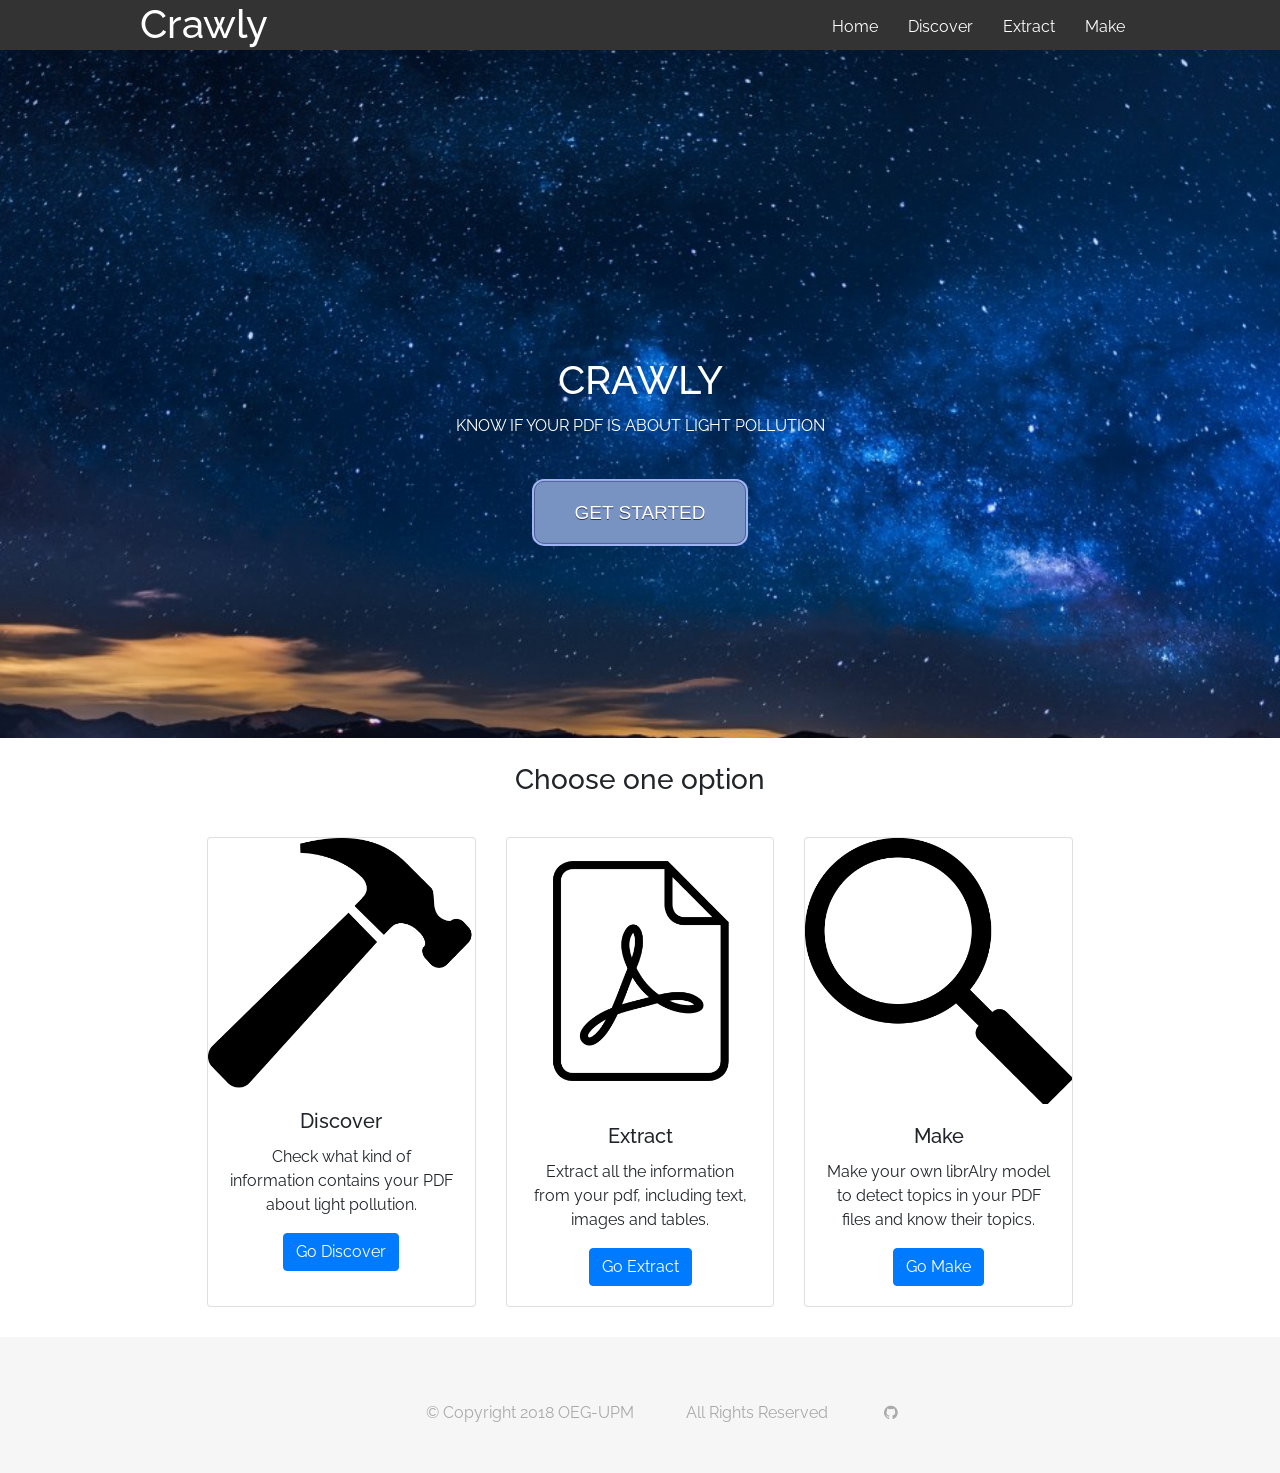
<file: src/main/resources/static/index.html>
<!DOCTYPE html>
<html>
<head>
	<title>Crawly | MAIN</title>
	<link rel="stylesheet" href="css/fontello.css">
	<link rel="stylesheet" type="text/css" href="css/bootstrap.min.css">
	<link rel="stylesheet" href="css/main.css">
	<style type="text/css">
	#reducir{
		width: 70%;
		text-align: center;
		margin: auto;
		margin-top: 40px;
	}
	#chooseOption{
		text-align: center;
		margin: auto;
	}
	</style>
</head>
<body>
	<header>
		<div class="contenedor">
			<h1>Crawly</h1>
			<input type="checkbox" id="menu-bar">
			<label class="icon-menu" for="menu-bar"></label>
			<nav class="menu">
				<a href="index.html">Home</a>
				<a href="discover.html">Discover</a>
				<a href="extract.html">Extract</a>
				<a href="makeYourOwn.html">Make</a>
			</nav>
		</div>
	</header>
	<main>
		<section id="banner">
			<div class="contenedor">
				<h2>CRAWLY</h2>
				<p>KNOW IF YOUR PDF IS ABOUT LIGHT POLLUTION</p>
				<a href="#chooseOption" class="myButton principal">GET STARTED</a>
			</div>
		</section>

		<h2 id="chooseOption">Choose one option</h2>

		<div class="card-deck h-100" id="reducir">
			<div class="card" style="width: 5rem;">
				<img class="card-img-top" src="img/buildIcon.png" alt="Card image cap">
				<div class="card-body">
					<h5 class="card-title">Discover</h5>
					<p class="card-text">Check what kind of information contains your PDF about light pollution.</p>
					<a href="discover.html" class="btn btn-primary">Go Discover</a>
				</div>
			</div>
			<div class="card" style="width: 5rem;">
				<img class="card-img-top" src="img/extractPdficon.png" alt="Card image cap">
				<div class="card-body">
					<h5 class="card-title">Extract</h5>
					<p class="card-text">Extract all the information from your pdf, including text, images and tables.</p>
					<a href="extract.html" class="btn btn-primary">Go Extract</a>
				</div>
			</div>
			<div class="card" style="width: 5rem;">
				<img class="card-img-top" src="img/findIcon.png" alt="Card image cap">
				<div class="card-body">
					<h5 class="card-title">Make</h5>
					<p class="card-text">Make your own librAlry model to detect topics in your PDF files and know their topics.</p>
					<a href="makeYourOwn.html" class="btn btn-primary">Go Make</a>
				</div>
			</div>
		</div>
	</main>
	<footer id="footer">
		<div class="contenedor">
			<ul class="rights">
				<li>&copy; Copyright 2018 OEG-UPM</li>
				<li>All Rights Reserved</li>
				<li><a href="https://github.com/jorgejota/TrabajoFC2018" class="icon-github"></a></li>
			</ul>
		</div>
	</footer>
</body>
</html>
</file>
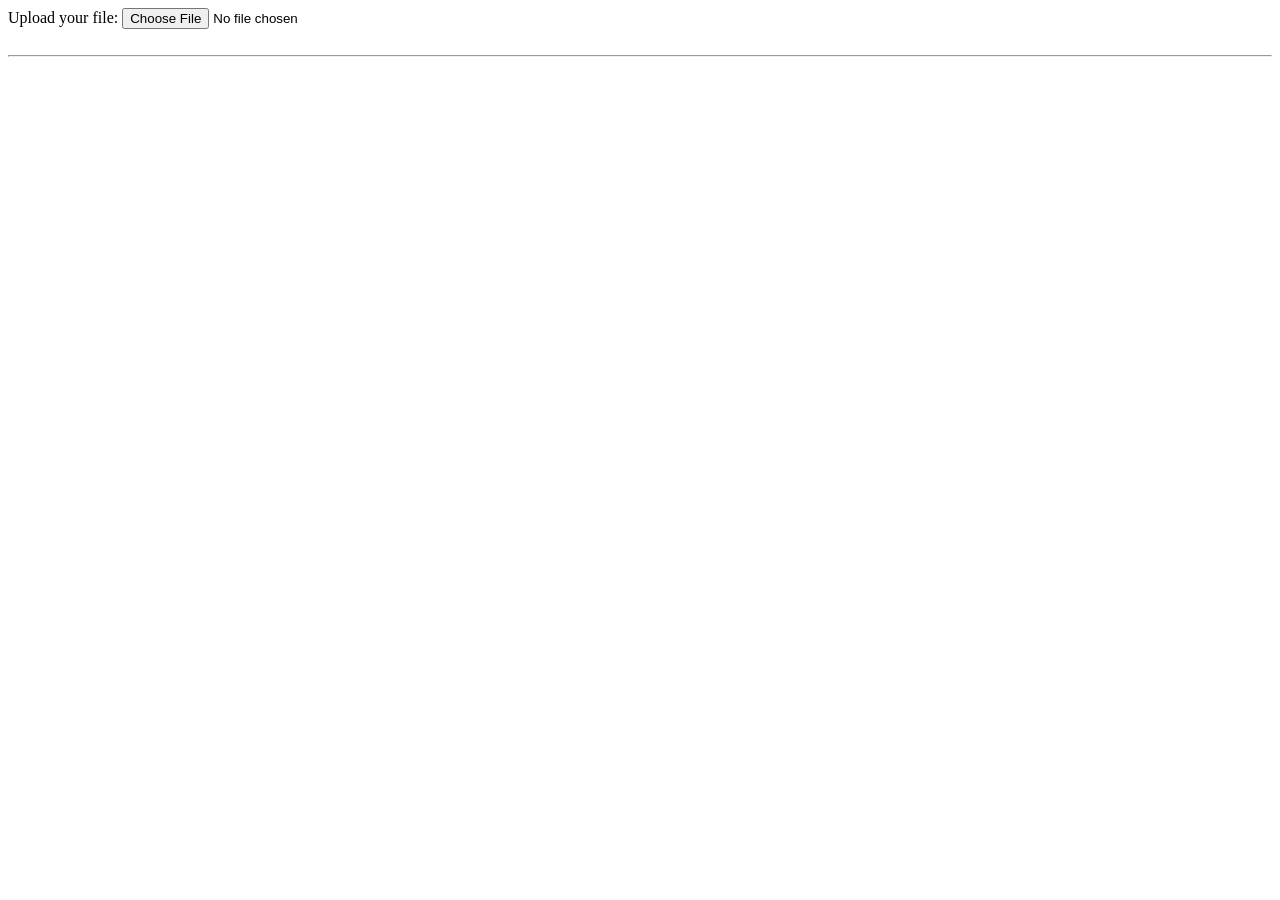
<file: src/main/resources/static/Antiguo/index.html>
<!DOCTYPE html>
<html>

<head>
  <!-- JQuery import -->
  <script src="//code.jquery.com/jquery-1.11.2.min.js"></script>
</head>

<body>

  <!-- Upload file form -->
  <form id="upload-file-form">
    <label for="upload-file-input">Upload your file:</label>
    <input id="upload-file-input" type="file" name="uploadfile" accept="*" />
    
    <br/>
    <span id="upload-file-message"></span>
  </form>
  <br />
  <hr />
  
  <!-- Javascript functions -->
  <script>
  
    // bind the on-change event for the input element (triggered when a file
    // is chosen)
    $(document).ready(function() {
      $("#upload-file-input").on("change", uploadFile);
    });
    
    /**
     * Upload the file sending it via Ajax at the Spring Boot server.
     */
    function uploadFile() {
      $.ajax({
        url: "/uploadFile",
        type: "POST",
        data: new FormData($("#upload-file-form")[0]),
        enctype: 'multipart/form-data',
        processData: false,
        contentType: false,
        cache: false,
        success: function (result) {
          // Handle upload success
        	$("#upload-file-message").text(result.status + result.data);
        },
        error: function () {
          // Handle upload error
        	$("#upload-file-message").text(result.status + result.data);
        }
      });
    } // function uploadFile
  </script>
  
</body>

</html>
</file>
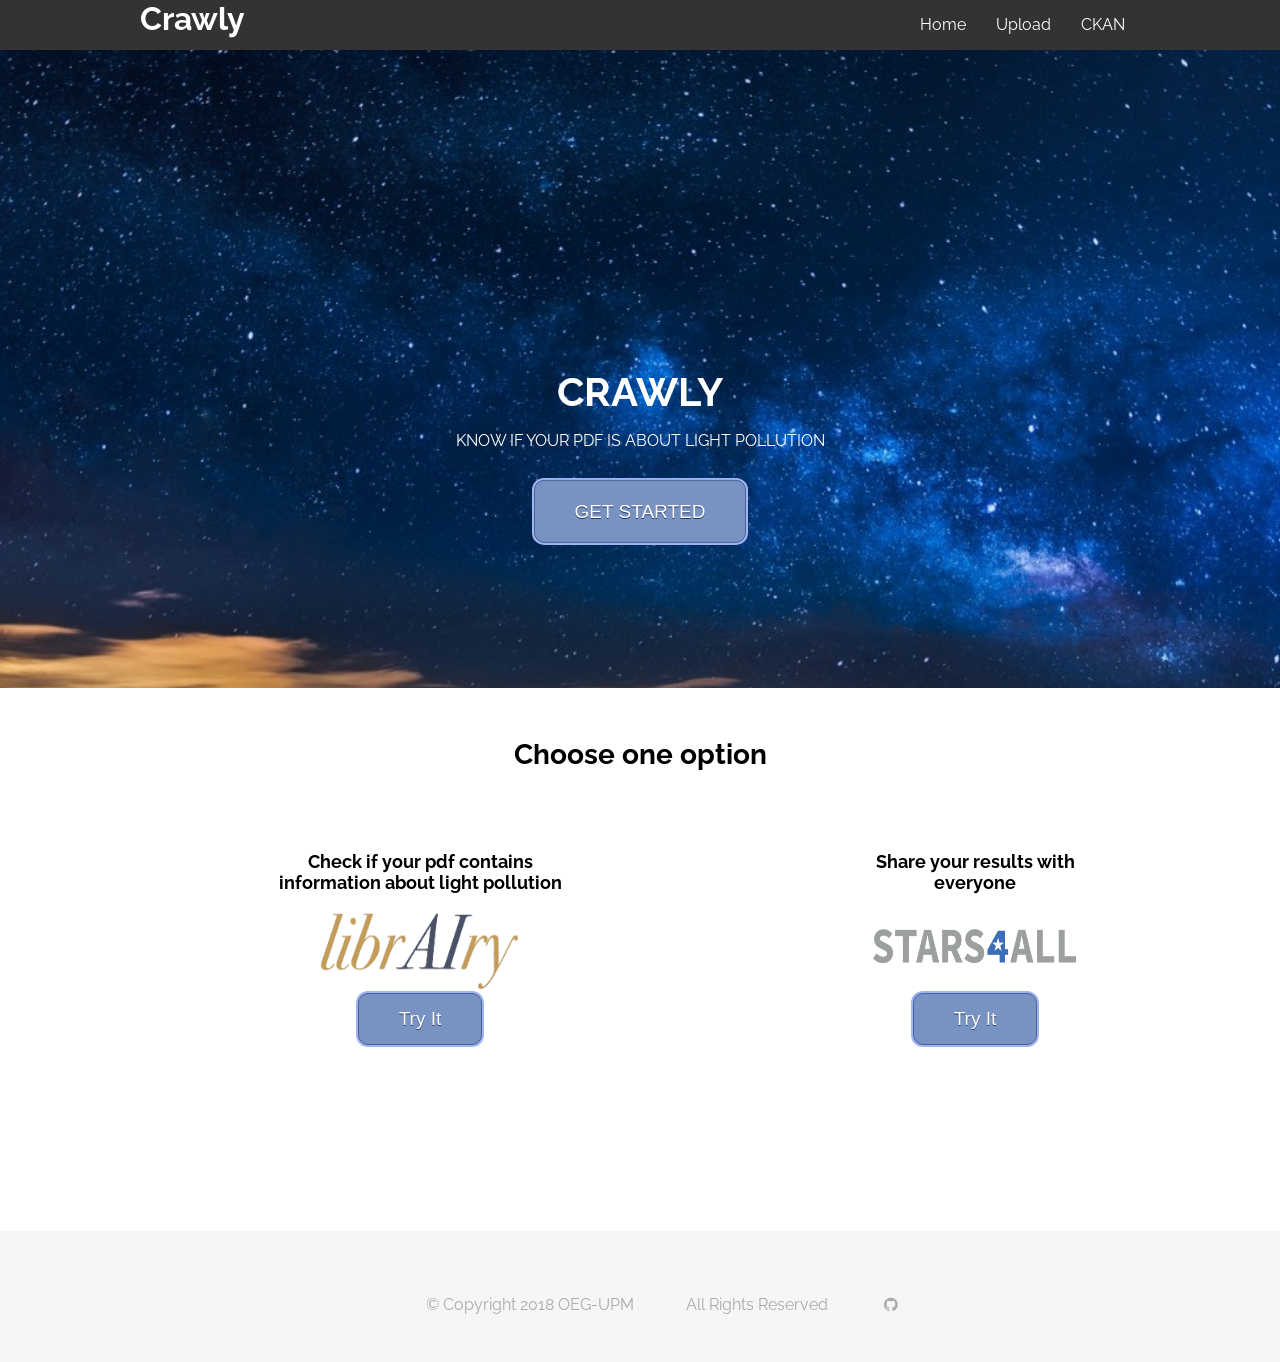
<file: src/main/resources/static/Antiguo/VamosAGuardar/index.html>
<!DOCTYPE html>
<html>
   <head>
      <title>Crawly | MAIN</title>
      <link rel="stylesheet" href="css/fontello.css">
      <link rel="stylesheet" href="css/main.css">
   </head>
   <body>
      <header>
         <div class="contenedor">
            <h1>Crawly</h1>
            <input type="checkbox" id="menu-bar">
            <label class="icon-menu" for="menu-bar"></label>
            <nav class="menu">
               <a href="index.html">Home</a>
               <a href="upload.html">Upload</a>
               <a href="ckan.html">CKAN</a>
            </nav>
         </div>
      </header>
      <main>
         <section id="banner">
            <div class="contenedor">
               <h2>CRAWLY</h2>
               <p>KNOW IF YOUR PDF IS ABOUT LIGHT POLLUTION</p>
               <a href="#chooseOption" class="myButton principal">GET STARTED</a>
            </div>
         </section>

         <section id="chooseOption">

            <h2>Choose one option</h2>
            <div class="myEleccion">
               <div class="leftEleccion">
                  <h3> Check if your pdf contains information about light pollution </h3>
                  <a href="upload.html">
                  <img src="img/librairy-logo.png" class="imgChoose1" >
                  </a>
                  <a href="upload.html" class="myButton">Try It</a>
               </div>
               <div class="rightElection">
                  <h3> Share your results with everyone </h3>
                  <a href="ckan.html">
                  <img src="img/logo_dark.png" class="imgChoose2">
                  </a>
                  <a href="ckan.html" class="myButton">Try It</a>
               </div>
            </div>
         </section>
      </main>
      <footer id="footer">
         <div class="contenedor">
            <ul class="rights">
               <li>&copy; Copyright 2018 OEG-UPM</li>
               <li>All Rights Reserved</li>
               <li><a href="https://github.com/jorgejota/TrabajoFC2018" class="icon-github"></a></li>
            </ul>
         </div>
      </footer>
   </body>
</html>
</file>
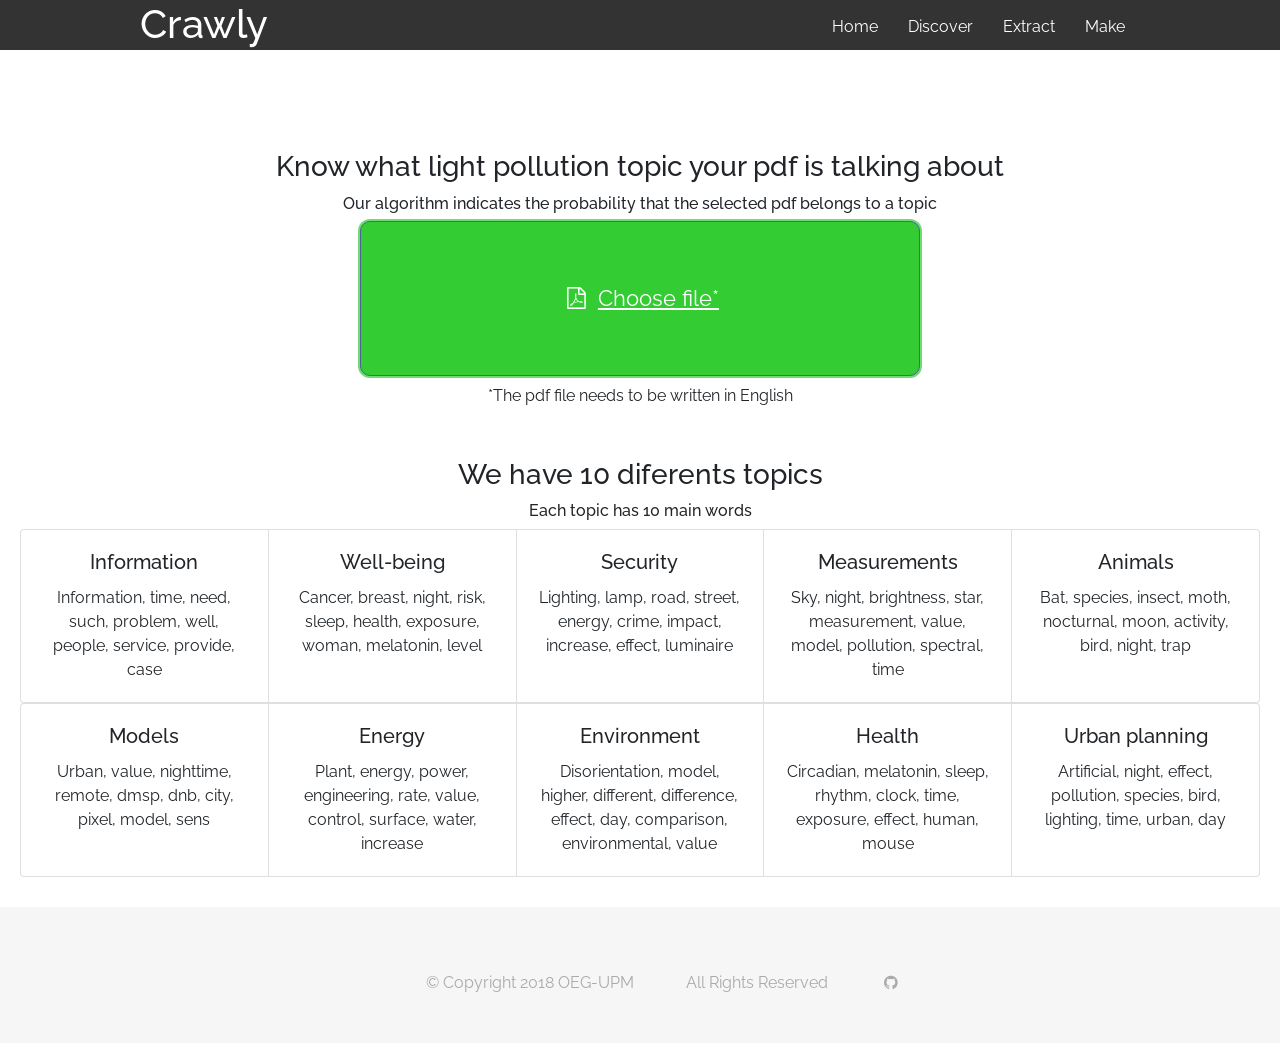
<file: src/main/resources/static/discover.html>
<!DOCTYPE html>
<html>
<head>
	<title>Crawly | DISCOVER</title>
	<link rel="stylesheet" href="css/fontello.css">
	<link rel="stylesheet" type="text/css" href="css/bootstrap.min.css">
	<link rel="stylesheet" href="css/main.css">
	<script src="js/jquery-3.3.1.min.js"></script>
	<style>
	#porcentajes{
		display: none;
	}
	.progress {
		height: 30px;
	}
	.inicio{
		width: 0%;
	}
	.final{
		width: 100%;
	}
	.animacion{
		transition: all 2s ease .5s;
	}
	#information-works{
		text-align: center;
		margin-left: 20px;
		margin-right: 20px;
	}
	.resizeText {
		margin: auto;
		font-size: 20px;
	}
	#reiniciarDiscover{
		display: none;
		text-align: center;
		margin: auto;
	}
	#uploadMessage{
		margin: auto;
		text-align: center;
	}
	#upload-file-message{
		text-align: center;
		font-size: 25;
	}
</style>
</head>
<body>
	<header>
		<div class="contenedor">
			<h1>Crawly</h1>
			<input type="checkbox" id="menu-bar">
			<label class="icon-menu" for="menu-bar"></label>
			<nav class="menu">
				<a href="index.html">Home</a>
				<a href="discover.html">Discover</a>
				<a href="extract.html">Extract</a>
				<a href="makeYourOwn.html">Make</a>
			</nav>
		</div>
	</header>
	<div id="selectUploadPDF" class="contenedor">
		<h2 id="chooseOption"> Know what light pollution topic your pdf is talking about</h2>
		<h3 id="chooseOption2"> Our algorithm indicates the probability that the selected pdf belongs to a topic</h3>
	</div>
	<div class="form-div">
		<div id="melajuego">
			<form id="upload-file-form">
				<label for="upload-file-input" class="inputlabel">
					<i class="icon-pdf"></i>
					<span id="label-span"><u>Choose file*</u></span>
				</label>
				<input id="upload-file-input" accept=".pdf" type="file" name="uploadfile" />
			</form>
			<span id="informationEnglish">*The pdf file needs to be written in English</span>
		</div>
	</div>
	<div id="uploadMessage">
		<span id="upload-file-message" class="py-8" style="color:red"></span>
	</div>
	<div id="cargaModelo">
		<h3 id="relevant"> Detecting if your PDF is relevant ... </h3>
		<div id="preloader_1">
			<span></span>
			<span></span>
			<span></span>
			<span></span>
			<span></span>
		</div>
	</div>
	<div id="porcentajes" class="container text-center py-5">
		<div class="py-1">
			<div class="progress position-relative">
				<div id="barra1" class="progress-bar progress-bar-striped progress-bar-animated inicio animacion" role="progressbar" aria-valuenow="75" aria-valuemin="0" aria-valuemax="100"></div>
				<small id="texto1" class="resizeText justify-content-center d-flex position-absolute w-100">Information - </small>
			</div>
		</div>
		<div class="py-1">
			<div class="progress position-relative">
				<div id="barra2" class="progress-bar progress-bar-striped progress-bar-animated inicio animacion" role="progressbar" aria-valuenow="75" aria-valuemin="0" aria-valuemax="100"></div>
				<small id="texto2" class="resizeText justify-content-center d-flex position-absolute w-100">Well-being - </small>
			</div>
		</div>
		<div class="py-1">
			<div class="progress position-relative">
				<div id="barra3" class="progress-bar progress-bar-striped progress-bar-animated inicio animacion" role="progressbar" aria-valuenow="75" aria-valuemin="0" aria-valuemax="100"></div>
				<small id="texto3" class="resizeText justify-content-center d-flex position-absolute w-100">Security - </small>
			</div>
		</div>
		<div class="py-1">
			<div class="progress position-relative">
				<div id="barra4" class="progress-bar progress-bar-striped progress-bar-animated inicio animacion" role="progressbar" aria-valuenow="75" aria-valuemin="0" aria-valuemax="100"></div>
				<small id="texto4" class="resizeText justify-content-center d-flex position-absolute w-100">Measurements - </small>
			</div>
		</div>
		<div class="py-1">
			<div class="progress position-relative">
				<div id="barra5" class="progress-bar progress-bar-striped progress-bar-animated inicio animacion" role="progressbar" aria-valuenow="75" aria-valuemin="0" aria-valuemax="100"></div>
				<small id="texto5" class="resizeText justify-content-center d-flex position-absolute w-100">Animals - </small>
			</div>
		</div>
		<div class="py-1">
			<div class="progress position-relative">
				<div id="barra6" class="progress-bar progress-bar-striped progress-bar-animated inicio animacion" role="progressbar" aria-valuenow="75" aria-valuemin="0" aria-valuemax="100"></div>
				<small id="texto6" class="resizeText justify-content-center d-flex position-absolute w-100">Models - </small>
			</div>
		</div>
		<div class="py-1">
			<div class="progress position-relative">
				<div id="barra7" class="progress-bar progress-bar-striped progress-bar-animated inicio animacion" role="progressbar" aria-valuenow="75" aria-valuemin="0" aria-valuemax="100"></div>
				<small id="texto7" class="resizeText justify-content-center d-flex position-absolute w-100">Energy - </small>
			</div>
		</div>
		<div class="py-1">
			<div class="progress position-relative">
				<div id="barra8" class="progress-bar progress-bar-striped progress-bar-animated inicio animacion" role="progressbar" aria-valuenow="75" aria-valuemin="0" aria-valuemax="100"></div>
				<small id="texto8" class="resizeText justify-content-center d-flex position-absolute w-100">Environment - </small>
			</div>
		</div>
		<div class="py-1">
			<div class="progress position-relative">
				<div id="barra9" class="progress-bar progress-bar-striped progress-bar-animated inicio animacion" role="progressbar" aria-valuenow="75" aria-valuemin="0" aria-valuemax="100"></div>
				<small id="texto9" class="resizeText justify-content-center d-flex position-absolute w-100">Health - </small>
			</div>
		</div>
		<div class="py-1">
			<div class="progress position-relative">
				<div id="barra10" class="progress-bar progress-bar-striped progress-bar-animated inicio animacion" role="progressbar" aria-valuenow="75" aria-valuemin="0" aria-valuemax="100"></div>
				<small id="texto10" class="resizeText justify-content-center d-flex position-absolute w-100">Urban planning - </small>
			</div>
		</div>
	</div>
	<div class="container py-4" id="reiniciarDiscover">
		<button type="button" class="btn btn-primary" onClick="window.location.reload()">Try Another</button>
	</div>
	<div id="information-works" class="position-relative">
		<h3 id="chooseOption">We have 10 diferents topics</h3>
		<h4 id="chooseOption2">Each topic has 10 main words </h4>
		<div class="card-group">
			<div class="card" style="width: 18rem;">
				<div class="card-body">
					<h5 class="card-title">Information</h5>
					<p class="card-text">Information, time, need, such, problem, well, people, service, provide, case</p>
				</div>
			</div>
			<div class="card" style="width: 18rem;">
				<div class="card-body">
					<h5 class="card-title">Well-being</h5>
					<p class="card-text">Cancer, breast, night, risk, sleep, health, exposure, woman, melatonin, level</p>
				</div>
			</div>
			<div class="card" style="width: 18rem;">
				<div class="card-body">
					<h5 class="card-title">Security</h5>
					<p class="card-text">Lighting, lamp, road, street, energy, crime, impact, increase, effect, luminaire</p>
				</div>
			</div>
			<div class="card" style="width: 18rem;">
				<div class="card-body">
					<h5 class="card-title">Measurements</h5>
					<p class="card-text">Sky, night, brightness, star, measurement, value, model, pollution, spectral, time</p>
				</div>
			</div>
			<div class="card" style="width: 18rem;">
				<div class="card-body">
					<h5 class="card-title">Animals</h5>
					<p class="card-text">Bat, species, insect, moth, nocturnal, moon, activity, bird, night, trap</p>
				</div>
			</div>
		</div>
		<div class="card-group">
			<div class="card" style="width: 18rem;">
				<div class="card-body">
					<h5 class="card-title">Models</h5>
					<p class="card-text">Urban, value, nighttime, remote, dmsp, dnb, city, pixel, model, sens</p>
				</div>
			</div>
			<div class="card" style="width: 18rem;">
				<div class="card-body">
					<h5 class="card-title">Energy</h5>
					<p class="card-text">Plant, energy, power, engineering, rate, value, control, surface, water, increase</p>
				</div>
			</div>
			<div class="card" style="width: 18rem;">
				<div class="card-body">
					<h5 class="card-title">Environment</h5>
					<p class="card-text">Disorientation, model, higher, different, difference, effect, day, comparison, environmental, value</p>
				</div>
			</div>
			<div class="card" style="width: 18rem;">
				<div class="card-body">
					<h5 class="card-title">Health</h5>
					<p class="card-text">Circadian, melatonin, sleep, rhythm, clock, time, exposure, effect, human, mouse</p>
				</div>
			</div>
			<div class="card" style="width: 18rem;">
				<div class="card-body">
					<h5 class="card-title">Urban planning</h5>
					<p class="card-text">Artificial, night, effect, pollution, species, bird, lighting, time, urban, day</p>
				</div>
			</div>
		</div>
	</div>
	<footer id="footer">
		<div class="contenedor">
			<ul class="rights">
				<li>&copy; Copyright 2018 OEG-UPM</li>
				<li>All Rights Reserved</li>
				<li><a href="https://github.com/jorgejota/TrabajoFC2018" class="icon-github"></a></li>
			</ul>
		</div>
	</footer>
	<!-- Javascript functions -->
	<script>

    // bind the on-change event for the input element (triggered when a file
    // is chosen)
    $(document).ready(function() {
    	$("#upload-file-input").on("change", function(){
    		document.getElementById('melajuego').style.display="none";
    		document.getElementById('upload-file-input').style.display=" none";
    		document.getElementById('cargaModelo').style.display=" block";
    		uploadFile();
    	});
    });

    /**
     * Upload the file sending it via Ajax at the Spring Boot server.
     */
     function uploadFile() {
     	$.ajax({
     		url: "/uploadFile",
     		type: "POST",
     		data: new FormData($("#upload-file-form")[0]),
     		enctype: 'multipart/form-data',
     		processData: false,
     		contentType: false,
     		cache: false,
     		success: function (response) {
          // Handle upload success
          console.log("Esto es acierto");
          document.getElementById('cargaModelo').style.display=" none";
          document.getElementById('reiniciarDiscover').style.display="block";
          if(response.numero == 0){
          	document.getElementById('porcentajes').style.display="block";
          	for (i = 0; i < response.porcentage.length; i++) {
          		document.getElementById("barra" + (i+1)).style.width = ''+response.porcentage[i]+'%';
          		document.getElementById("texto" + (i+1)).innerHTML += ''+response.porcentage[i]+'%';
          	};
          }
          else{
          	document.getElementById('upload-file-message').innerHTML= response.status;
          }
          //$("#upload-file-message").text("File succesfully uploaded " + response.porcentage);
      },
      error: function (response) {
      	console.log("Esto es fallo");
      	document.getElementById('cargaModelo').style.display=" none";
      	$("#upload-file-message").text(
      		"An error has ocurred");
      }
  });
    } // function uploadFile
</script>

</body>

</html>
</file>
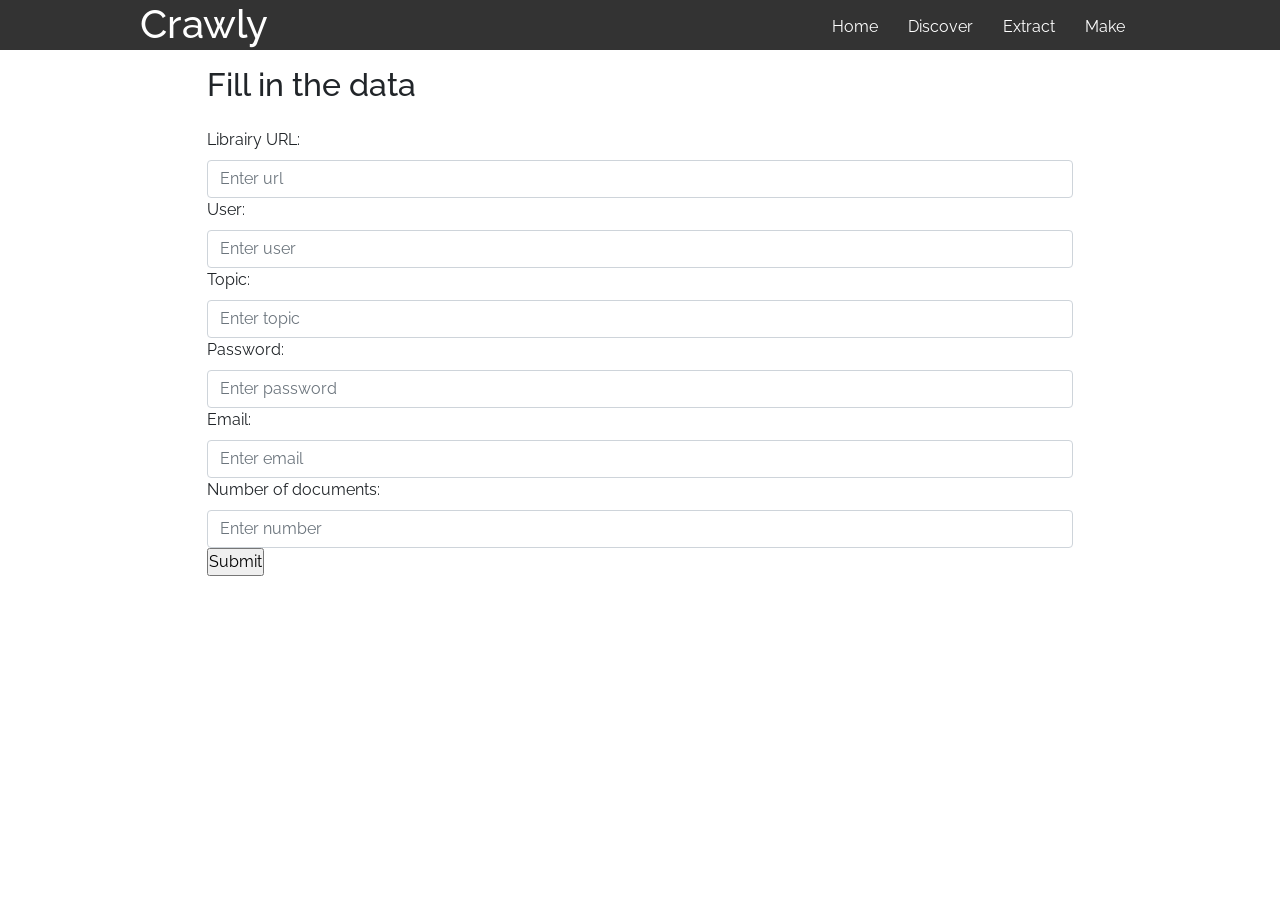
<file: src/main/resources/static/makeYourOwn.html>
<!DOCTYPE html>
<html>
<head>
	<title>Crawly | MAKE</title>
	<link rel="stylesheet" type="text/css" href="css/bootstrap.min.css">
	<link rel="stylesheet" href="css/fontello.css">
	<link rel="stylesheet" href="css/main.css">
	<script src="js/jquery-3.3.1.min.js"></script>
	<style type="text/css">
	.myLoader2 {
		display: none;
		border: 10px solid #f3f3f3;
		border-radius: 50%;
		border-top: 10px solid #0000b3;
		width: 25px;
		height: 25px;
		-webkit-animation: spin 2s linear infinite; /* Safari */
		animation: spin 2s linear infinite;
	}
	#desaparecer{
		width: 70%;
	}
	#reiniciarDiscover{
		display: none;
		text-align: center;
		margin: auto;
	}
	#cargaModelo{
		display: none;
	}
	#ponerAlgoAqui{
		margin-top: 50px;
		text-align: center;
	

	}

</style>
</head>
<body>
	<header>
		<div class="contenedor">
			<h1>Crawly</h1>
			<input type="checkbox" id="menu-bar">
			<label class="icon-menu" for="menu-bar"></label>
			<nav class="menu">
				<a href="index.html">Home</a>
				<a href="discover.html">Discover</a>
				<a href="extract.html">Extract</a>
				<a href="makeYourOwn.html">Make</a>
			</nav>
		</div>
	</header>
	<div id="desaparecer" class="container">
		<h2 class="py-3">Fill in the data</h2>
		
		<label for="url">Librairy URL:</label>
		<input type="url" class="form-control" id="url" placeholder="Enter url" name="url" required>
		
		
		<label for="user">User:</label>
		<input type="text" class="form-control" id="user" placeholder="Enter user" name="user" required>
		
		<label for="topic">Topic:</label>
		<input type="text" class="form-control" id="topic" placeholder="Enter topic" name="topic" required>

		<label for="pwd">Password:</label>
		<input type="password" class="form-control" id="pwd" placeholder="Enter password" name="pwd" required>
		
		<label for="email">Email:</label>
		<input type="email" class="form-control" id="email" placeholder="Enter email" name="email" required>
		
		<label for="number">Number of documents:</label>
		<input type="number" min="0" class="form-control" id="number" placeholder="Enter number" name="number" required>

		<input type="submit" value="Submit" onclick="crearLibreria()">
	</div>
	<h3 id="ponerAlgoAqui"></h3>
	<div class="container py-4" id="reiniciarDiscover">
		<button type="button" class="btn btn-primary" onClick="window.location.reload()">Try Another</button>
	</div>
	
	<div id="cargaModelo">
		<h3 id="relevant"> Making model ... </h3>
		<div id="preloader_1">
			<span></span>
			<span></span>
			<span></span>
			<span></span>
			<span></span>
		</div>
	</div>
	<script type="text/javascript">
		function crearLibreria(){
			console.log("hacemospeticion");
			document.getElementById("desaparecer").style.display="none";
			document.getElementById("cargaModelo").style.display="block";
			var url = document.getElementById("url").value;
			var user = document.getElementById("user").value;
			var topic = document.getElementById("topic").value;
			var password = document.getElementById("pwd").value;
			var email = document.getElementById("email").value;
			var nDocuments = document.getElementById("number").value;
			uploadFile(url,user,topic,password,email,nDocuments);
		}

		function uploadFile(url,user,topic,password,email,nDocuments) {
			console.log("Entramos");
			var ponerURL = "/makeModel?urlLibrairy="+url+"&user="+user+"&password="+password+"&topic="+topic+"&correo="+email+"&nDocuments="+nDocuments;
			$.ajax({
				url: ponerURL,
				type: "POST",
				success: function (response) {
					console.log("guay");
					document.getElementById("desaparecer").style.display="none";
					document.getElementById("cargaModelo").style.display="none";
					document.getElementById("reiniciarDiscover").style.display="block";
					if(response.status != "401"){
						document.getElementById('ponerAlgoAqui').style.color = "green";
						document.getElementById('ponerAlgoAqui').innerHTML="Successful Request. You will receive an email shortly";
					}
					else{
						document.getElementById('ponerAlgoAqui').style.color = "red";
						document.getElementById('ponerAlgoAqui').innerHTML="Entered url, username and password do not match";
					}
				},
				error: function (response) {
					document.getElementById("cargaModelo").style.display="none";
					console.log("mal");
					document.getElementById("reiniciarDiscover").style.display="block";
					document.getElementById("myLoader2").style.display="none";
					document.getElementById('ponerAlgoAqui').innerHTML=response.status;
				}
			});
		} 
	</script>
</body>
</html>
</file>
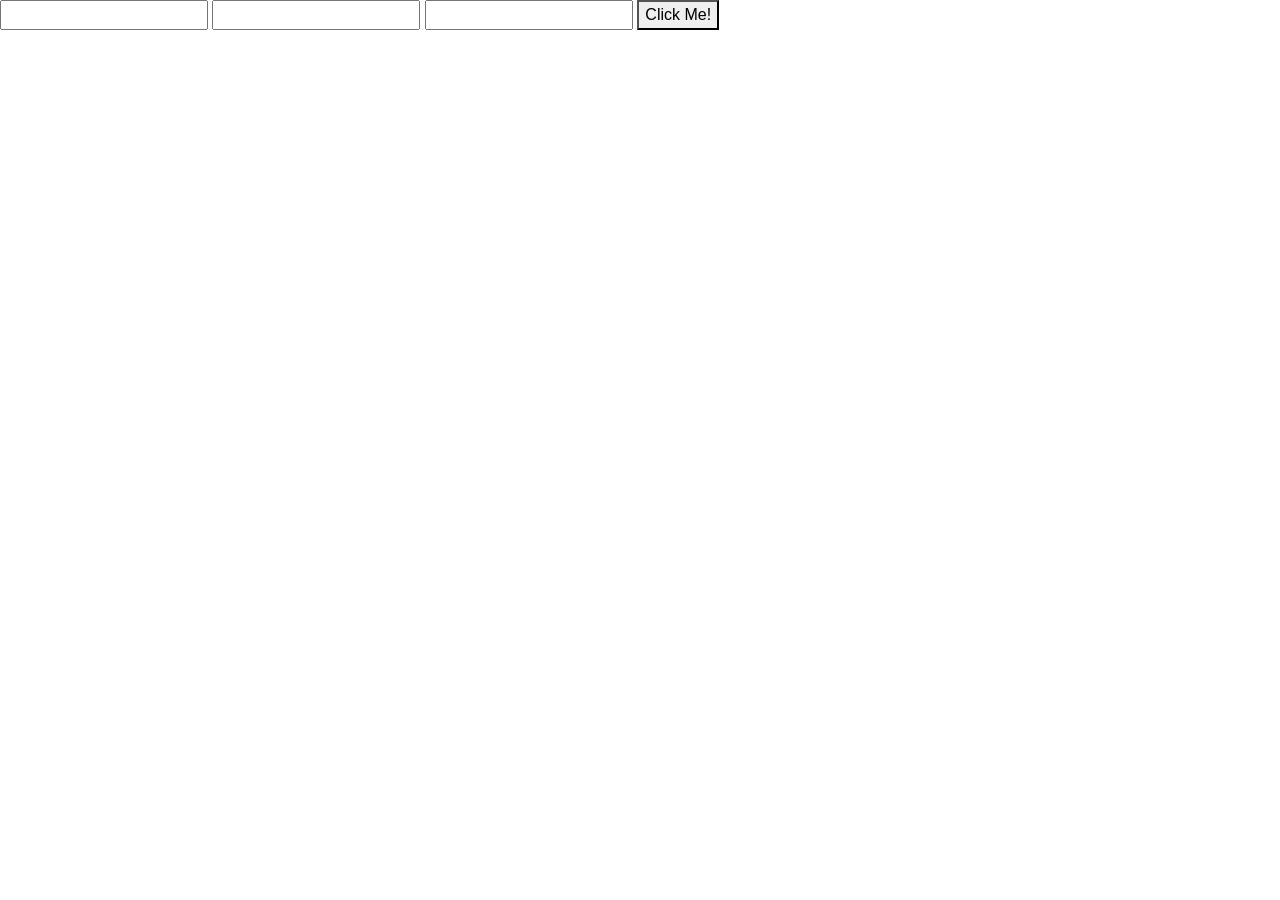
<file: src/main/resources/static/pequenaPrueba.html>
<!DOCTYPE html>
<html>
<head>
	<title>Crawly | MAIN</title>
	<link rel="stylesheet" type="text/css" href="css/bootstrap.min.css">
	<script src="js/jquery-3.3.1.min.js"></script>
	<style type="text/css">

</style>
</head>
<body>
	<input type="text" id="allResources">
	<input type="text" id="user">
	<input type="text" id="password">
	<button id="vamosAEnviar" type="button" onclick="comporbarCredenciales()">Click Me!</button> 

	<script type="text/javascript">
		function comporbarCredenciales() {
			var url = document.getElementById('allResources').value;
			var USERNAME = document.getElementById('user').value;
			var PASSWORD = document.getElementById('password').value;
			$.ajax({
				contentType: 'application/json',
				type: 'GET',
				dataType: 'json',
   				url: 'http://librairy.linkeddata.es/jgalan-topics/documents',
    data: {
    	username: "jgalan",
    	password: "oeg2018"
    },
    dataType: "json",
    error: function (data) {
    	console.log(data);
    },
    success: function (data) {
    	console.log(data);
    }
});
		}

	</script>
</body>
</html>
</file>
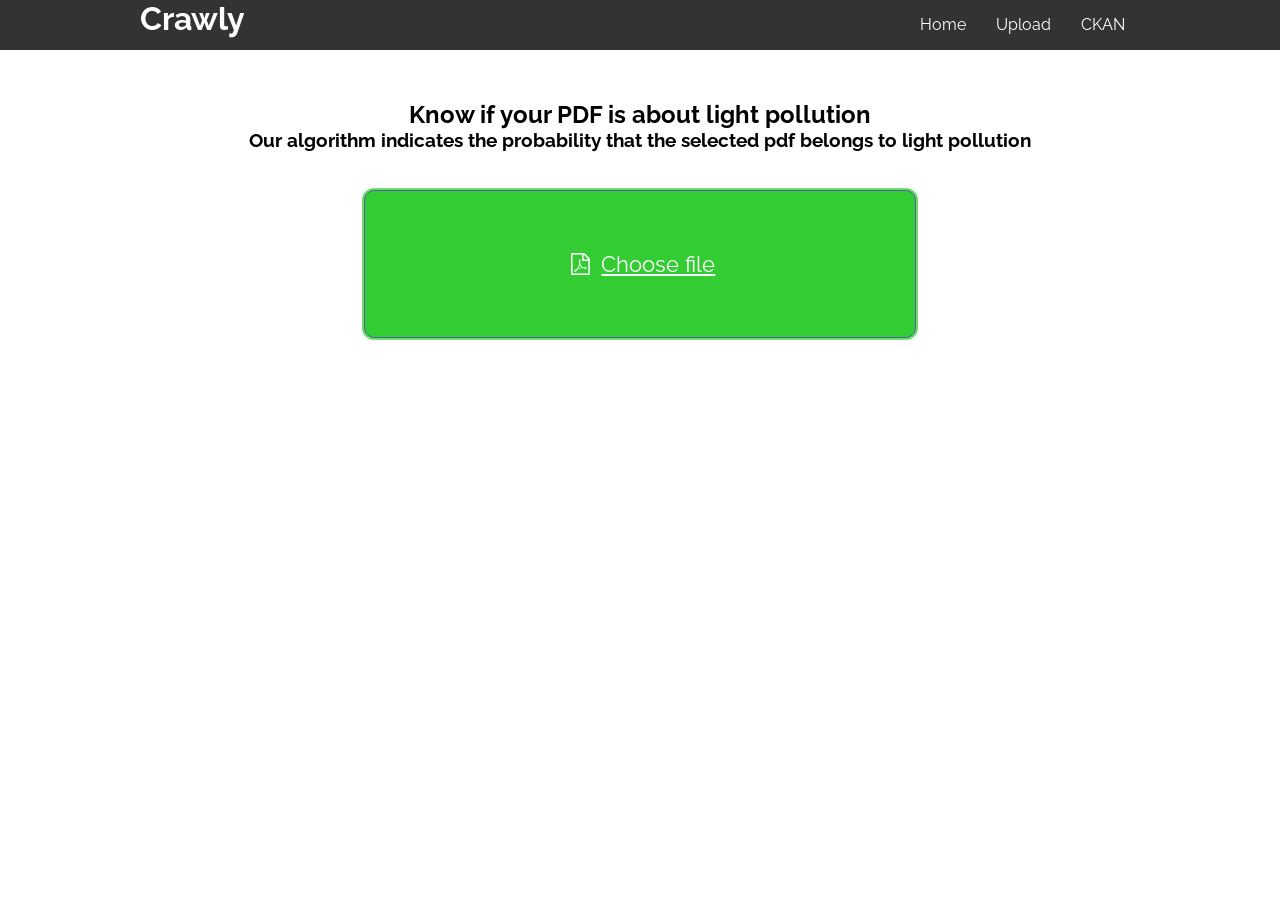
<file: src/main/resources/static/Antiguo/VamosAGuardar/upload.html>
<!DOCTYPE html>
<html>
   <head>
      <title>Crawly | UPLOAD</title>
      <link rel="stylesheet" href="css/fontello.css">
      <link rel="stylesheet" href="css/main.css">
      <script src="js/jquery-3.3.1.min.js"></script>
   </head>
   <body>
      <header>
         <div class="contenedor">
            <h1>Crawly</h1>
            <input type="checkbox" id="menu-bar">
            <label class="icon-menu" for="menu-bar"></label>
            <nav class="menu">
               <a href="index.html">Home</a>
               <a href="upload.html">Upload</a>
               <a href="ckan.html">CKAN</a>
            </nav>
         </div>
      </header>
      <div class="contenedor selectUploadPDF">
         <h2> Know if your PDF is about light pollution</h2>
         <h3> Our algorithm indicates the probability that the selected pdf belongs to light pollution </h3>
      </div>
      <div class="form-div">
         <div id="melajuego">
            <form id="upload-file-form">
               <label for="file" class="inputlabel">
               <i class="icon-pdf"></i>
               <span id="label-span"><u>Choose file</u></span>
               </label>
               <input id="file" type="file" multiple="true" accept="*"/>
            </form>
         </div>
         <span id="upload-file-message"></span>
         <h3 id="relevant"> Detecting if your PDF is relevant ... </h3>
         <div id="preloader_1">
            <span></span>
            <span></span>
            <span></span>
            <span></span>
            <span></span>
         </div>
      </div>
      <!--<footer id="footer">
         <div class="contenedor">
            <ul class="rights">
               <li>&copy; Copyright 2018 OEG-UPM</li>
               <li>All Rights Reserved</li>
               <li><a href="https://github.com/jorgejota/TrabajoFC2018" class="icon-github"></a></li>
            </ul>
         </div>
         </footer>-->
      <!-- Javascript -->
      <script>
         $(document).ready(function(){
           $("#file").on("change",function(){
              document.getElementById('melajuego').style.display="none";
             document.getElementById('relevant').style.display="block";
             document.getElementById('preloader_1').style.display="block";
             document.getElementById('file').style.display=" none";
             uploadFile();
           });
         }); 

        function resolver(e) {
            document.getElementById('relevant').style.display="none";
            document.getElementById('preloader_1').style.display="none";
            document.getElementById("upload-file-message").innerHTML=e;
         }

         function uploadFile() {
         $.ajax({
         url: "/uploadFile",
         type: "POST",
         data: new FormData($("#upload-file-form")[0]),
         enctype: 'multipart/form-data',
         processData: false,
         contentType: false,
         cache: false,
         success: function(result) {
            resolver('Your % is ' + result.porcentage);
         },
         error: function(result) {
            resolver('An error has ocurred ' + result.status);
         }
         })};
      </script>
   </body>
</html>
</file>
<file: src/main/resources/static/css/fontello.css>
@font-face {
  font-family: 'fontello';
  src: url('../font/fontello.eot?19360434');
  src: url('../font/fontello.eot?19360434#iefix') format('embedded-opentype'),
       url('../font/fontello.woff2?19360434') format('woff2'),
       url('../font/fontello.woff?19360434') format('woff'),
       url('../font/fontello.ttf?19360434') format('truetype'),
       url('../font/fontello.svg?19360434#fontello') format('svg');
  font-weight: normal;
  font-style: normal;
}
/* Chrome hack: SVG is rendered more smooth in Windozze. 100% magic, uncomment if you need it. */
/* Note, that will break hinting! In other OS-es font will be not as sharp as it could be */
/*
@media screen and (-webkit-min-device-pixel-ratio:0) {
  @font-face {
    font-family: 'fontello';
    src: url('../font/fontello.svg?19360434#fontello') format('svg');
  }
}
*/
 
 [class^="icon-"]:before, [class*=" icon-"]:before {
  font-family: "fontello";
  font-style: normal;
  font-weight: normal;
  speak: none;
 
  display: inline-block;
  text-decoration: inherit;
  width: 1em;
  margin-right: .2em;
  text-align: center;
  /* opacity: .8; */
 
  /* For safety - reset parent styles, that can break glyph codes*/
  font-variant: normal;
  text-transform: none;
 
  /* fix buttons height, for twitter bootstrap */
  line-height: 1em;
 
  /* Animation center compensation - margins should be symmetric */
  /* remove if not needed */
  margin-left: .2em;
 
  /* you can be more comfortable with increased icons size */
  /* font-size: 120%; */
 
  /* Font smoothing. That was taken from TWBS */
  -webkit-font-smoothing: antialiased;
  -moz-osx-font-smoothing: grayscale;
 
  /* Uncomment for 3D effect */
  /* text-shadow: 1px 1px 1px rgba(127, 127, 127, 0.3); */
}
 
.icon-github:before { content: '\f09b'; } /* '' */
.icon-pdf:before { content: '\f1c1'; } /* '' */
</file>
<file: src/main/resources/static/Antiguo/VamosAGuardar/css/fontello.css>
@font-face {
  font-family: 'fontello';
  src: url('../font/fontello.eot?19360434');
  src: url('../font/fontello.eot?19360434#iefix') format('embedded-opentype'),
       url('../font/fontello.woff2?19360434') format('woff2'),
       url('../font/fontello.woff?19360434') format('woff'),
       url('../font/fontello.ttf?19360434') format('truetype'),
       url('../font/fontello.svg?19360434#fontello') format('svg');
  font-weight: normal;
  font-style: normal;
}
/* Chrome hack: SVG is rendered more smooth in Windozze. 100% magic, uncomment if you need it. */
/* Note, that will break hinting! In other OS-es font will be not as sharp as it could be */
/*
@media screen and (-webkit-min-device-pixel-ratio:0) {
  @font-face {
    font-family: 'fontello';
    src: url('../font/fontello.svg?19360434#fontello') format('svg');
  }
}
*/
 
 [class^="icon-"]:before, [class*=" icon-"]:before {
  font-family: "fontello";
  font-style: normal;
  font-weight: normal;
  speak: none;
 
  display: inline-block;
  text-decoration: inherit;
  width: 1em;
  margin-right: .2em;
  text-align: center;
  /* opacity: .8; */
 
  /* For safety - reset parent styles, that can break glyph codes*/
  font-variant: normal;
  text-transform: none;
 
  /* fix buttons height, for twitter bootstrap */
  line-height: 1em;
 
  /* Animation center compensation - margins should be symmetric */
  /* remove if not needed */
  margin-left: .2em;
 
  /* you can be more comfortable with increased icons size */
  /* font-size: 120%; */
 
  /* Font smoothing. That was taken from TWBS */
  -webkit-font-smoothing: antialiased;
  -moz-osx-font-smoothing: grayscale;
 
  /* Uncomment for 3D effect */
  /* text-shadow: 1px 1px 1px rgba(127, 127, 127, 0.3); */
}
 
.icon-github:before { content: '\f09b'; } /* '' */
.icon-pdf:before { content: '\f1c1'; } /* '' */
</file>
<file: src/main/resources/static/css/main.css>
@import url(https://fonts.googleapis.com/css?family=Raleway);
@import url(http://weloveiconfonts.com/api/?family=fontawesome|typicons);

[class*="fontawesome-"]:before {
  font-family: 'FontAwesome', sans-serif;
}

* {
    margin: 0;
    padding: 0;
    box-sizing: border-box;
}

body {
    font-family: 'Raleway', sans-serif;
}

header {
    width: 100%;
    height: 50px;
    background: #333;
    color: #fff;
    position: relative;
    top: 0;
    left: 0;
    z-index: 100;
}

.contenedor {
    width: 98%;
    margin: auto;
}

h1 {
    float: left;
}

header .contenedor {
    display: table;
}

section {
    width: 100%;
    margin-bottom: 25px;
}

.copy {
    font-size: 20px;
}

@media (min-width:1024px) {
    .contenedor {
        width: 1000px;
    }
}

#banner {
    padding: 30em 0 13em 0;
    background-attachment: fixed;
    background-image: url("../img/cieloNocturno.jpg");
    background-position: center top;
    background-size: cover;
    line-height: 1.75;
    text-align: center; 
}

#banner img {
    width: 100%;
    height: 100%;
}

#banner .contenedor {
    position: absolute;
    top: 50%;
    left: 50%;
    transform: translateX(-50%) translateY(-50%);
    color: #fff;
}

#banner h2 {
    font-size: 28px;
}

#banner a {
    color: #FFFFFF;
}

#banner a:hover {
    background: rgba(51,51,51,0.5);
}

@media (min-width:480px) {
    #banner h2 {
        font-size: 40px;
    }
    
    #banner a {
        margin-top: 25px;
    }
}

@media (min-width:768px) { 
    #banner {
        height: 300px;
        overflow: hidden;
    }
    
    #banner img {
        height: auto;
        margin-top: -100px;
    }
}

@media (min-width:1024px) { 
    #banner img {
        margin-top: -200px;
    }
}

#menu-bar {
    display: none;
}

header label {
    float: right;
    font-size: 28px;
    margin: 6px 0;
    cursor: pointer;
}

.menu {
    position: absolute;
    top: 50px;
    left: 0;
    width: 100%;
    height: 100vh;
    background: rgba(51,51,51,0.9);
    transition: all 0.5s;
    transform: translateX(-100%);
}

.menu a {
    display: block;
    color: #fff;
    height: 50px;
    text-decoration: none;
    padding: 15px;
    border-bottom: 1px solid rgba(255,255,255,0.3);
}

.menu a:hover {
    background: rgba(255,255,255,0.3);
}

#menu-bar:checked ~ .menu {
    transform: translateX(0%);
}

@media (min-width:1024px) {
    .menu {
        position: static;
        width: auto;
        height: auto;
        transform: translateX(0%);
        float: right;
        display: flex;
    }
    
    .menu a {
        border: none;
    }
    
    header label { 
        display: none;
    }
}

/* Footer */

#footer .icons {
 font-size: 1.5em;
}

/* Footer */

#footer {

    margin-top: 30px;   
    padding: 2em 0 1em 0;
    background: #f6f6f6;
    color: #aaa;
    text-align: center;
}

#footer a {
 -moz-transition: color 0.2s ease-in-out;
 -webkit-transition: color 0.2s ease-in-out;
 -ms-transition: color 0.2s ease-in-out;
 transition: color 0.2s ease-in-out;
 color: #aaa;
 text-decoration: none;
}

#footer a:active, #footer a:hover {
    color: #650	;
}

#footer .rights {
 margin: 2em 0;
 padding: 0;
 text-align: center;
}

#footer .rights li {
    display: inline-block;
    float:center;
    margin-left: 1.5em;
    padding-left: 1.5em;
}


/* Botones */

.myButton {
    -moz-box-shadow: 0px 0px 0px 2px #9fb4f2;
    -webkit-box-shadow: 0px 0px 0px 2px #9fb4f2;
    box-shadow: 0px 0px 0px 2px #9fb4f2;
    background-color:#7892c2;
    -moz-border-radius:10px;
    -webkit-border-radius:10px;
    border-radius:10px;
    border:1px solid #4e6096;
    display:inline-block;
    cursor:pointer;
    color:#ffffff;
    font-family:Arial;
    font-size:19px;
    padding:14px 40px;
    text-decoration:none;
    text-shadow:0px 1px 0px #283966;
}

.myButton:hover {
    background-color:#476e9e;
}
.myButton:active {
    position:relative;
    top:1px;
}



/* PRINCIPAL button*/
.principal{	
	margin-left: auto;
    margin-right: auto;
    top: 80px;
}


#chooseOption {
    margin-top: 50px;
    text-align: center;
    font-size: 28px;
}

#chooseOption2{
    margin-top: 10px;
    text-align: center;
    font-size: 16px;
}



#selectUploadPDF{
    margin-top: 100px;
    text-align: center;
}

.form-div{
    margin-top: 50px;
    text-align: center;
    margin: auto;
}

#upload-file-input{
    display: none;
}

.inputlabel{
    background: #33cc33;
    color: #fff;
    padding: 60px 200px 60px 200px;
    -moz-box-shadow: 0px 0px 0px 2px #70db70;
    -webkit-box-shadow: 0px 0px 0px 2px #70db70;
    box-shadow: 0px 0px 0px 2px #70db70;
    -moz-border-radius:10px;
    -webkit-border-radius:10px;
    border-radius:10px;
    border:1px solid #4e6096;
    cursor:pointer;
    font-size:22px;
}

#cargaModelo{
    margin-top: 150px;
    display: none;
}
#preloader_1{
    width: 55px;
    height: auto;
    margin: 0 auto;
    bottom: 50px;
    padding: 10px;
    position: relative;
}
#relevant{
    position:relative;
    bottom: 45px;
    text-align: center;
    display: none;
}

#preloader_1{
    font-size: 23;
    color: #33cc33;
}

#preloader_1 span{
    display:block;
    bottom:0px;
    width: 9px;
    height: 5px;
    background:#9b59b6;
    position:absolute;
    animation: preloader_1 1.5s  infinite ease-in-out;
}

#preloader_1 span:nth-child(2){
    left:11px;
    animation-delay: .2s;
}

#preloader_1 span:nth-child(3){
    left:22px;
    animation-delay: .4s;
}

#preloader_1 span:nth-child(4){
    left:33px;
    animation-delay: .6s;
}

#preloader_1 span:nth-child(5){
    left:44px;
    animation-delay: .8s;
}

@keyframes preloader_1 {
    0% {height:5px;transform:translateY(0px);background:#9b59b6;}
    25% {height:30px;transform:translateY(15px);background:#3498db;}
    50% {height:5px;transform:translateY(0px);background:#9b59b6;}
    100% {height:5px;transform:translateY(0px);background:#9b59b6;}
}

#porcentajes{
    display: block;
}
</file>
<file: src/main/resources/static/Antiguo/VamosAGuardar/css/main.css>
@import url(https://fonts.googleapis.com/css?family=Raleway);
@import url(http://weloveiconfonts.com/api/?family=fontawesome|typicons);

[class*="fontawesome-"]:before {
  font-family: 'FontAwesome', sans-serif;
}

* {
    margin: 0;
    padding: 0;
    box-sizing: border-box;
}

body {
    font-family: 'Raleway', sans-serif;
}

header {
    width: 100%;
    height: 50px;
    background: #333;
    color: #fff;
    
    position: fixed;
    top: 0;
    left: 0;
    z-index: 100;
}

.contenedor {
    width: 98%;
    margin: auto;
}

h1 {
    float: left;
}

header .contenedor {
    display: table;
}

section {
    width: 100%;
    margin-bottom: 25px;
}

.copy {
    font-size: 20px;
}

@media (min-width:1024px) {
    .contenedor {
        width: 1000px;
    }
}

#banner {
    padding: 30em 0 13em 0;
	background-attachment: fixed;
	background-image: url("../img/cieloNocturno.jpg");
	background-position: center top;
	background-size: cover;
	line-height: 1.75;
	text-align: center; 
}

#banner img {
    width: 100%;
    height: 100%;
}

#banner .contenedor {
    position: absolute;
    top: 50%;
    left: 50%;
    transform: translateX(-50%) translateY(-50%);
    color: #fff;
}

#banner h2 {
    font-size: 28px;
}

#banner a {
    color: #FFFFFF;
}

#banner a:hover {
    background: rgba(51,51,51,0.5);
}

@media (min-width:480px) {
    #banner h2 {
        font-size: 40px;
    }
    
    #banner a {
        margin-top: 25px;
    }
}

@media (min-width:768px) { 
    #banner {
        height: 300px;
        overflow: hidden;
    }
    
    #banner img {
        height: auto;
        margin-top: -100px;
    }
}

@media (min-width:1024px) { 
    #banner img {
        margin-top: -200px;
    }
}

#menu-bar {
    display: none;
}

header label {
    float: right;
    font-size: 28px;
    margin: 6px 0;
    cursor: pointer;
}

.menu {
    position: absolute;
    top: 50px;
    left: 0;
    width: 100%;
    height: 100vh;
    background: rgba(51,51,51,0.9);
    transition: all 0.5s;
    transform: translateX(-100%);
}

.menu a {
    display: block;
    color: #fff;
    height: 50px;
    text-decoration: none;
    padding: 15px;
    border-bottom: 1px solid rgba(255,255,255,0.3);
}

.menu a:hover {
    background: rgba(255,255,255,0.3);
}

#menu-bar:checked ~ .menu {
    transform: translateX(0%);
}

@media (min-width:1024px) {
    .menu {
        position: static;
        width: auto;
        height: auto;
        transform: translateX(0%);
        float: right;
        display: flex;
    }
    
    .menu a {
        border: none;
    }
    
    header label { 
        display: none;
    }
}

/* Footer */

		#footer .icons {
			font-size: 1.5em;
		}

		/* Footer */

	#footer {
        margin-top: 30px;   
		padding: 2em 0 1em 0;
		background: #f6f6f6;
		color: #aaa;
		text-align: center;
	}

		#footer a {
			-moz-transition: color 0.2s ease-in-out;
			-webkit-transition: color 0.2s ease-in-out;
			-ms-transition: color 0.2s ease-in-out;
			transition: color 0.2s ease-in-out;
			color: #aaa;
			text-decoration: none;
		}

			#footer a:active, #footer a:hover {
				color: #650	;
			}

		#footer .rights {
			margin: 2em 0;
			padding: 0;
			text-align: center;
		}

			#footer .rights li {
				display: inline-block;
				float:center;
				margin-left: 1.5em;
				padding-left: 1.5em;
			}


/* Botones */

.myButton {
    -moz-box-shadow: 0px 0px 0px 2px #9fb4f2;
    -webkit-box-shadow: 0px 0px 0px 2px #9fb4f2;
    box-shadow: 0px 0px 0px 2px #9fb4f2;
    background-color:#7892c2;
    -moz-border-radius:10px;
    -webkit-border-radius:10px;
    border-radius:10px;
    border:1px solid #4e6096;
    display:inline-block;
    cursor:pointer;
    color:#ffffff;
    font-family:Arial;
    font-size:19px;
    padding:14px 40px;
    text-decoration:none;
    text-shadow:0px 1px 0px #283966;
}

.myButton:hover {
    background-color:#476e9e;
}
.myButton:active {
    position:relative;
    top:1px;
}



/* PRINCIPAL button*/
.principal{	
	margin-left: auto;
    margin-right: auto;
    top: 80px;
}

/* chooseOption */

.myEleccion{
    margin-top: 80px;
    margin-bottom: 80px;
    width: 485px;
    height: 300px;
    display: grid;
    grid-template-columns: 1fr 1fr;
    grid-column-gap: 300px;
    text-align: center;
}

.leftEleccion{
    width: 300px;
    height: 123px;
    margin-left: 270px;    
}

.rightEleccion{
    width: 240px;
    height: 123px;    
}


#chooseOption h2{
    margin-top: 50px;
    text-align: center;
    font-size: 28px;
}

#chooseOption h3{
    text-align: center;
    font-size: 18px;
}


#chooseOption img {
    display: block;
    margin-left: auto;
    margin-right: auto;
    height: 100px;
    width: 210px;
}


.selectUploadPDF{
    margin-top: 100px;
    text-align: center;
}

.form-div{
    margin-top: 100px;
    text-align: center;
}

#file{
    display: none;
}

.inputlabel{
    background: #33cc33;
    color: #fff;
     padding: 60px 200px 60px 200px;
    -moz-box-shadow: 0px 0px 0px 2px #70db70;
    -webkit-box-shadow: 0px 0px 0px 2px #70db70;
    box-shadow: 0px 0px 0px 2px #70db70;
    -moz-border-radius:10px;
    -webkit-border-radius:10px;
    border-radius:10px;
    border:1px solid #4e6096;
    cursor:pointer;
    font-size:22px;
}

#preloader_1{
    width: 55px;
    height: auto;
    margin: 0 auto;
    bottom: 50px;
    padding: 10px;
    position: relative;
    display: none;
}
#relevant{
    position:relative;
    bottom: 45px;
    text-align: center;
    display: none;
}

#preloader_1{
    font-size: 23;
    color: #33cc33;
}

#preloader_1 span{
    display:block;
    bottom:0px;
    width: 9px;
    height: 5px;
    background:#9b59b6;
    position:absolute;
    animation: preloader_1 1.5s  infinite ease-in-out;
}
 
#preloader_1 span:nth-child(2){
left:11px;
animation-delay: .2s;
}

#preloader_1 span:nth-child(3){
left:22px;
animation-delay: .4s;
}
#preloader_1 span:nth-child(4){
left:33px;
animation-delay: .6s;
}
#preloader_1 span:nth-child(5){
left:44px;
animation-delay: .8s;
}
@keyframes preloader_1 {
    0% {height:5px;transform:translateY(0px);background:#9b59b6;}
    25% {height:30px;transform:translateY(15px);background:#3498db;}
    50% {height:5px;transform:translateY(0px);background:#9b59b6;}
    100% {height:5px;transform:translateY(0px);background:#9b59b6;}
}
</file>
